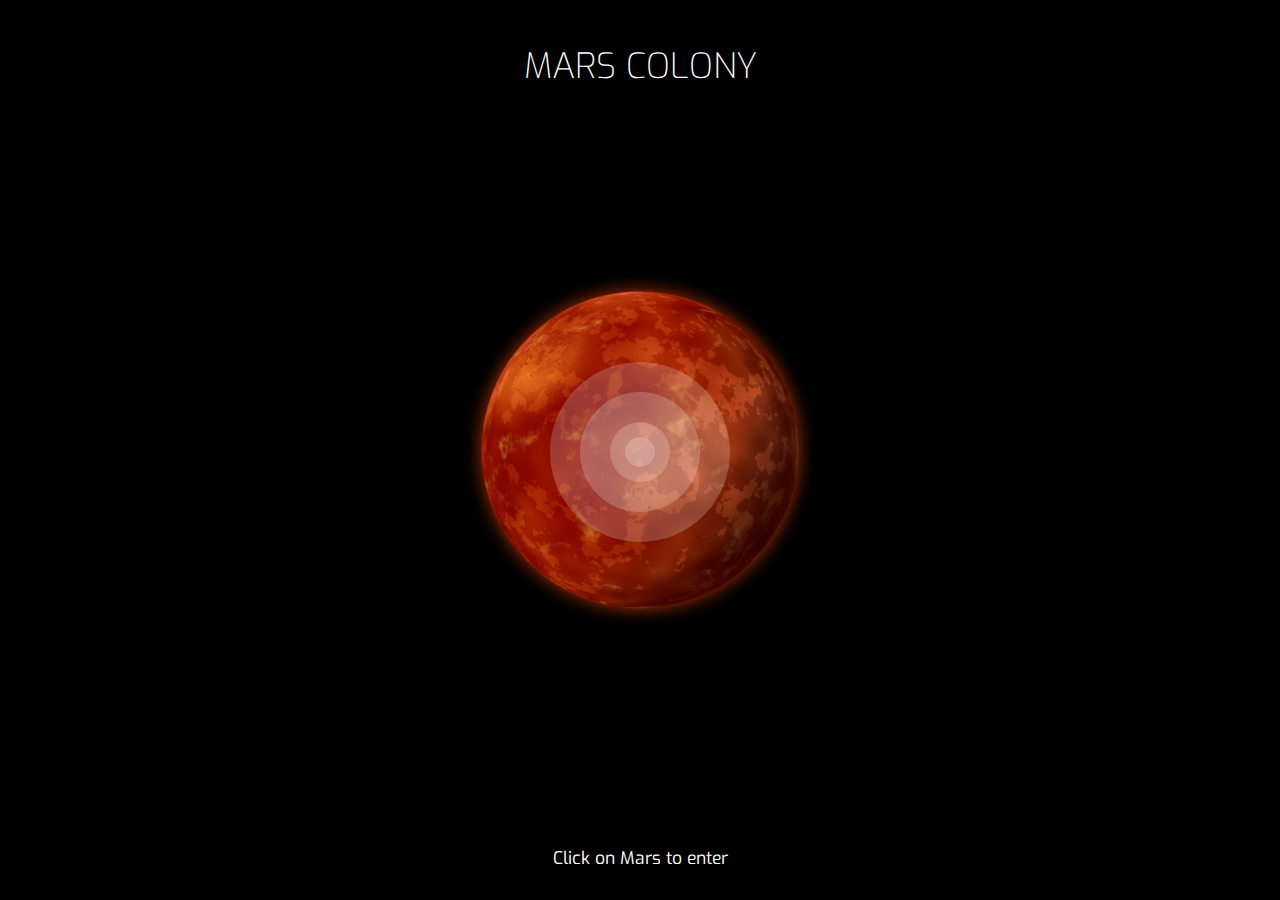
<file: public/index.html>
<!doctype html><html ng-app="red"><head><meta charset="utf-8"><title>RED Academy - AngularJS Seed Project</title><meta name="description" content="AngularJS seed project for RED Academy Professional Program"><meta name="viewport" content="width=device-width"><link rel="shortcut icon" href="http://www.redacademy.com/drive/themes/redacademy/assets/favicons/favicon.ico" type="image/x-icon"><link rel="apple-touch-icon" href="http://www.redacademy.com/drive/themes/redacademy/assets/favicons/apple-touch-icon.png"><link rel="apple-touch-icon" sizes="57x57" href="http://www.redacademy.com/drive/themes/redacademy/assets/favicons/apple-touch-icon-57x57.png"><link rel="apple-touch-icon" sizes="72x72" href="http://www.redacademy.com/drive/themes/redacademy/assets/favicons/apple-touch-icon-72x72.png"><link rel="apple-touch-icon" sizes="114x114" href="http://www.redacademy.com/drive/themes/redacademy/assets/favicons/apple-touch-icon-114x114.png"><link rel="apple-touch-icon" sizes="144x144" href="http://www.redacademy.com/drive/themes/redacademy/assets/favicons/apple-touch-icon-144x144.png"><link rel="apple-touch-icon" sizes="57x57" href="http://www.redacademy.com/drive/themes/redacademy/assets/favicons/apple-touch-icon-60x60.png"><link rel="apple-touch-icon" sizes="72x72" href="http://www.redacademy.com/drive/themes/redacademy/assets/favicons/apple-touch-icon-120x120.png"><link rel="apple-touch-icon" sizes="114x114" href="http://www.redacademy.com/drive/themes/redacademy/assets/favicons/apple-touch-icon-76x76.png"><link rel="apple-touch-icon" sizes="144x144" href="http://www.redacademy.com/drive/themes/redacademy/assets/favicons/apple-touch-icon-152x152.png"><meta name="msapplication-square70x70logo" content="http://www.redacademy.com/drive/themes/redacademy/assets/favicons/smalltile.png"><meta name="msapplication-square150x150logo" content="http://www.redacademy.com/drive/themes/redacademy/assets/favicons/mediumtile.png"><meta name="msapplication-wide310x150logo" content="http://www.redacademy.com/drive/themes/redacademy/assets/favicons/widetile.png"><link rel="stylesheet" href="styles/app-2306e0cba8.css"></head><body class="site-container"><!--[if lt IE 10]>
 <p class="browsehappy">You are using an <strong>outdated</strong> browser. Please <a href="http://browsehappy.com/">upgrade your browser</a> to improve your experience.</p>
 <![endif]--><div ui-view="" class="site-container"></div><script src="scripts/vendor-74e90ad5fc.js"></script><script src="scripts/app-66fac8832f.js"></script></body></html>
</file>
<file: public/styles/app-2306e0cba8.css>
@import url(https://fonts.googleapis.com/css?family=Exo:400,200);@-webkit-keyframes pulse{0%,to{background-color:rgba(255,255,255,0)}10%,90%{background-color:rgba(255,255,255,.035)}20%,80%{background-color:rgba(255,255,255,.045)}30%,70%{background-color:rgba(255,255,255,.055)}40%,60%{background-color:rgba(255,255,255,.065)}50%{background-color:rgba(255,255,255,.075)}}@keyframes pulse{0%,to{background-color:rgba(255,255,255,0)}10%,90%{background-color:rgba(255,255,255,.035)}20%,80%{background-color:rgba(255,255,255,.045)}30%,70%{background-color:rgba(255,255,255,.055)}40%,60%{background-color:rgba(255,255,255,.065)}50%{background-color:rgba(255,255,255,.075)}}@-webkit-keyframes border{0%{box-shadow:0 0 10px 3px rgba(255,0,0,0)}to{box-shadow:0 0 10px 3px rgba(255,0,0,.75)}}@keyframes border{0%{box-shadow:0 0 10px 3px rgba(255,0,0,0)}to{box-shadow:0 0 10px 3px rgba(255,0,0,.75)}}@keyframes border{0%{box-shadow:0 0 10px 3px rgba(255,0,0,0)}to{box-shadow:0 0 10px 3px rgba(255,0,0,.75)}}body,html{width:100%;height:100%;margin:0;padding:0;font-family:"Exo",sans,serif;font-size:10px}.red{color:#d82507}h1{font-family:'Exo',sans-serif;font-size:3.5rem;font-weight:200;color:#fff}.screen-reader{display:none}.all-caps{text-transform:uppercase}.ui-view-container{position:relative;height:565px}[ui-view].ng-enter,[ui-view].ng-leave{position:absolute;left:0;right:0;-webkit-transition:all .5s ease-in-out;transition:all .5s ease-in-out}[ui-view].ng-enter{opacity:0;-webkit-transform:scale3d(.5,.5,.5);transform:scale3d(.5,.5,.5)}[ui-view].ng-enter-active{opacity:1;-webkit-transform:scale3d(1,1,1);transform:scale3d(1,1,1)}[ui-view].ng-leave{opacity:1;-webkit-transform:translate3d(0,0,0);transform:translate3d(0,0,0)}[ui-view].ng-leave-active{opacity:0;-webkit-transform:translate3d(100px,0,0);transform:translate3d(100px,0,0)}.home .welcome{background:url("../images/mars.jpg") center no-repeat;background-size:400px,cover;background-color:#000;width:100vw;height:100vh;display:-webkit-box;display:-webkit-flex;display:-ms-flexbox;display:flex;-webkit-box-orient:vertical;-webkit-box-direction:normal;-webkit-flex-direction:column;-ms-flex-direction:column;flex-direction:column;-webkit-box-pack:justify;-webkit-justify-content:space-between;-ms-flex-pack:justify;justify-content:space-between}.home .circle-one,.home header{-webkit-align-self:center;-ms-flex-item-align:center;align-self:center}.home header{margin-top:2rem}.home button{background-color:transparent;outline:none;border:none;padding-bottom:5.5rem}.home button:hover{cursor:pointer}.home .circle-one{width:26rem;height:26rem;border-radius:50%;-webkit-animation:pulse 2s infinite;animation:pulse 2s infinite;-webkit-animation-delay:1s;animation-delay:1s}.home .circle-one,.home .circle-three,.home .circle-two,.home button{display:-webkit-box;display:-webkit-flex;display:-ms-flexbox;display:flex;-webkit-box-pack:center;-webkit-justify-content:center;-ms-flex-pack:center;justify-content:center}.home .circle-two{border-radius:50%;background-color:rgba(255,255,255,.2);-webkit-align-self:center;-ms-flex-item-align:center;align-self:center;-webkit-animation:pulse 2s infinite;animation:pulse 2s infinite;width:18rem;height:18rem;-webkit-animation-delay:.75s;animation-delay:.75s}.home .circle-three{width:12rem;height:12rem;-webkit-animation-delay:.5s;animation-delay:.5s}.home .circle-five,.home .circle-four,.home .circle-three{border-radius:50%;background-color:rgba(255,255,255,.2);-webkit-align-self:center;-ms-flex-item-align:center;align-self:center;-webkit-animation:pulse 2s infinite;animation:pulse 2s infinite}.home .circle-four{display:-webkit-box;display:-webkit-flex;display:-ms-flexbox;display:flex;-webkit-box-pack:center;-webkit-justify-content:center;-ms-flex-pack:center;justify-content:center;-webkit-animation-delay:.25s;animation-delay:.25s;width:6rem;height:6rem}.home .circle-five{width:3rem;height:3rem}@keyframes pulse{0%,to{background-color:rgba(255,255,255,0)}10%,90%{background-color:rgba(255,255,255,.035)}20%,80%{background-color:rgba(255,255,255,.045)}30%,70%{background-color:rgba(255,255,255,.055)}40%,60%{background-color:rgba(255,255,255,.065)}50%{background-color:rgba(255,255,255,.075)}}.home .enter,.report header h2{font-family:'Exo',sans-serif;color:#fff}.home .enter{margin-bottom:3rem;font-size:1.75rem}.report{width:100vw;height:100vh;background-color:#000;display:-webkit-box;display:-webkit-flex;display:-ms-flexbox;display:flex;-webkit-box-orient:vertical;-webkit-box-direction:normal;-webkit-flex-direction:column;-ms-flex-direction:column;flex-direction:column}.report header{margin-bottom:2rem}.report header h2{font-size:3.5rem;font-weight:200;margin-bottom:0}.home .enter,.report form,.report header,.report header .tagline,.report header h2{-webkit-align-self:center;-ms-flex-item-align:center;align-self:center}.report header .tagline{font-family:'Exo',sans-serif;font-size:1.75rem;font-weight:200;color:#fff;margin-top:0}.report form{width:80%;display:-webkit-box;display:-webkit-flex;display:-ms-flexbox;display:flex;-webkit-box-orient:vertical;-webkit-box-direction:normal;-webkit-flex-direction:column;-ms-flex-direction:column;flex-direction:column}.report form .alien-select{border-bottom:1px solid red;margin-bottom:2rem}.report form .alien-select select{font-family:'Exo',sans-serif;font-size:2rem;color:red;background-color:#000;border-radius:0%;border:none;outline:none;padding:1rem;-webkit-appearance:none;width:100%}.report form .alien-select select::-webkit-input-placeholder{color:red}.report form .alien-select select::-moz-placeholder{color:red}.report form .alien-select select:-ms-input-placeholder{color:red}.report form .alien-select select::placeholder{color:red}.report form textarea{font-family:'Exo',sans-serif;font-size:2rem;font-weight:200;color:red;background-color:rgba(255,255,255,.15);height:30vh;padding:1rem;border:0;outline:0}.report form textarea::-webkit-input-placeholder{color:red}.report form textarea::-moz-placeholder{color:red}.report form textarea:-ms-input-placeholder{color:red}.report form textarea::placeholder{color:red}.report p{font-family:'Exo',sans-serif;font-size:1.5rem;color:#fff;margin-top:4rem}.report button{background-color:#000;border:none;outline:none;margin-top:2rem}.report button h1{color:red}.report button h1:hover{cursor:pointer;color:#fff}.report .report-form select.ng-invalid.ng-touched,.report .report-form textarea.ng-invalid.ng-touched{-webkit-animation:border 1s infinite;animation:border 1s infinite}@keyframes border{0%{box-shadow:0 0 10px 3px rgba(255,0,0,0)}to{box-shadow:0 0 10px 3px rgba(255,0,0,.75)}}.encounters{width:100vw;height:100vh;display:-webkit-box;display:-webkit-flex;display:-ms-flexbox;display:flex;-webkit-flex-wrap:wrap;-ms-flex-wrap:wrap;flex-wrap:wrap}.encounters header{text-align:center;width:100%;margin:0 auto}.encounters .tagline,.encounters h2{font-family:'Exo',sans-serif;font-weight:200}.encounters h2{margin-bottom:0;font-size:3.5rem;color:red}.encounters .tagline{font-size:1.75rem;color:#000;margin:0}.encounters .report-wrapper{overflow-y:auto;max-height:35rem;width:100%}.encounters .encounters-report{font-family:'Exo',sans-serif;font-size:1.5rem;font-weight:200;color:#000;list-style:none;padding:1rem 0}.encounters p{font-family:'Exo',sans-serif;font-size:1.5rem;color:#fff;margin-top:4rem}.encounters button{background-color:#000;width:100%;border:0;outline:0}.encounters button h1{color:red}.encounters button h1:hover{cursor:pointer;color:#fff}.check-in,.check-in .checkin-form{display:-webkit-box;display:-webkit-flex;display:-ms-flexbox;display:flex;-webkit-box-orient:vertical;-webkit-box-direction:normal;-webkit-flex-direction:column;-ms-flex-direction:column;flex-direction:column}.check-in{background-color:#000;height:100vh;width:100vw}.check-in header{-webkit-align-self:center;-ms-flex-item-align:center;align-self:center;margin:2rem 0}.check-in .checkin-form,.check-in h1{-webkit-align-self:center;-ms-flex-item-align:center;align-self:center}.check-in .checkin-form{width:80vw}.check-in .checkin-form input{font-family:'Exo',sans-serif;font-size:2rem;color:red;background-color:#000;border:none;border-bottom:1px solid red;outline:none;padding:1rem;margin-bottom:3rem}.check-in .checkin-form input::-webkit-input-placeholder{color:red}.check-in .checkin-form input::-moz-placeholder{color:red}.check-in .checkin-form input:-ms-input-placeholder{color:red}.check-in .checkin-form input::placeholder{color:red}.check-in .checkin-form .job-select{border-bottom:1px solid red}.check-in .checkin-form .job-select select{font-family:'Exo',sans-serif;font-size:2rem;color:red;background-color:#000;border-radius:0%;border:none;outline:none;padding:1rem;-webkit-appearance:none;width:100%}.check-in .checkin-form .job-select select::-webkit-input-placeholder{color:red}.check-in .checkin-form .job-select select::-moz-placeholder{color:red}.check-in .checkin-form .job-select select:-ms-input-placeholder{color:red}.check-in .checkin-form .job-select select::placeholder{color:red}.check-in .checkin-form p{font-family:'Exo',sans-serif;font-size:1.5rem;color:#fff;margin-top:4rem}.check-in .checkin-form button{background-color:transparent;border:none;outline:none;margin-top:3rem;display:-webkit-box;display:-webkit-flex;display:-ms-flexbox;display:flex;-webkit-box-pack:center;-webkit-justify-content:center;-ms-flex-pack:center;justify-content:center}.check-in .checkin-form button h1{color:red}.check-in .checkin-form button h1:hover{cursor:pointer;color:#fff}.check-in .checkin-form input.ng-invalid.ng-touched,.check-in .checkin-form select.ng-invalid.ng-touched{-webkit-animation:border 1s infinite;animation:border 1s infinite}@keyframes border{0%{box-shadow:0 0 10px 3px rgba(255,0,0,0)}to{box-shadow:0 0 10px 3px rgba(255,0,0,.75)}}
</file>
